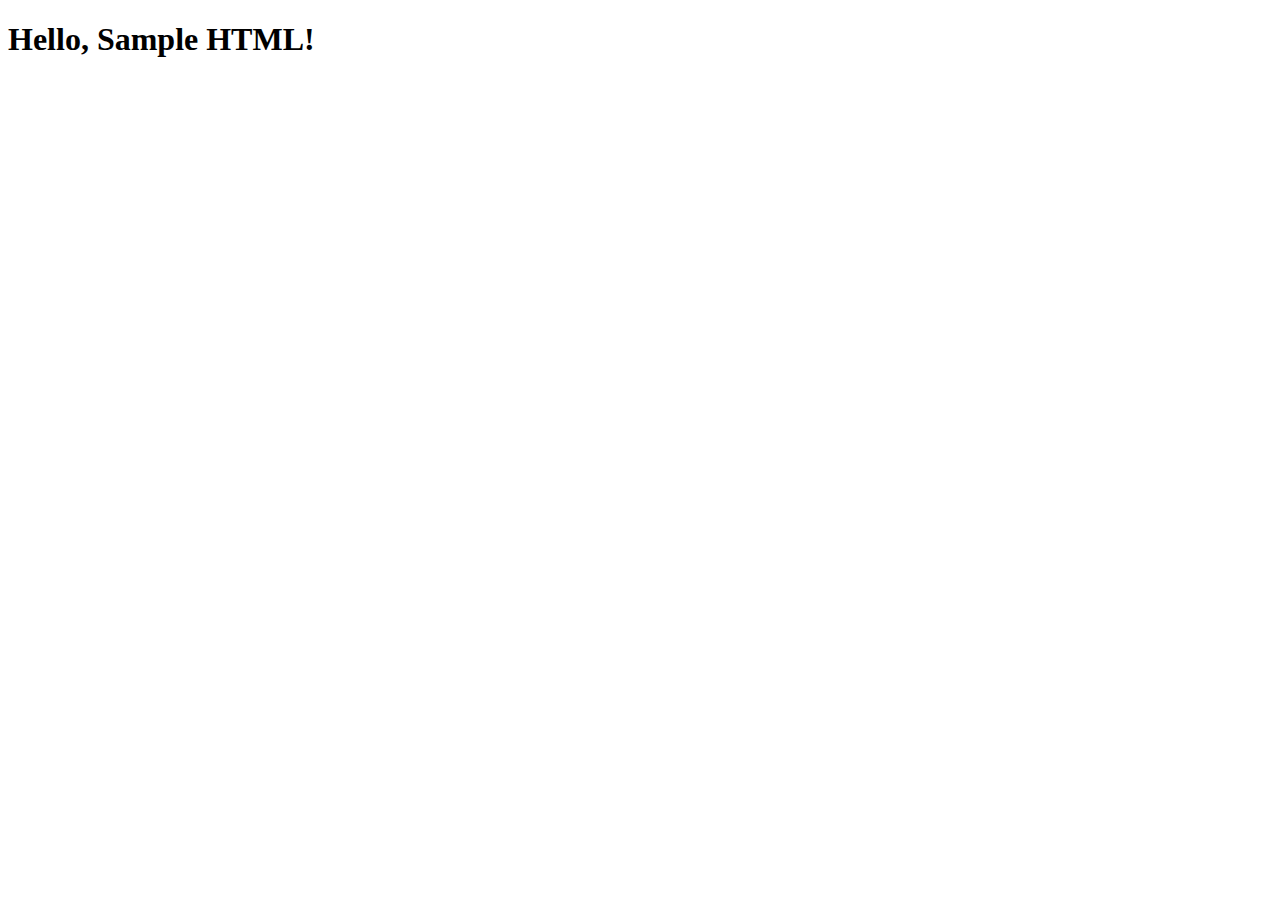
<file: __sample__/index.html>
<!DOCTYPE html>
<html>
  <head>
    <title>sample code</title>
    <link rel="stylesheet" href="styles.css">
  </head>
  <body>
    <h1>Hello, Sample HTML!</h1>
    <script src="main.js"></script>
  </body>
</html>
</file>
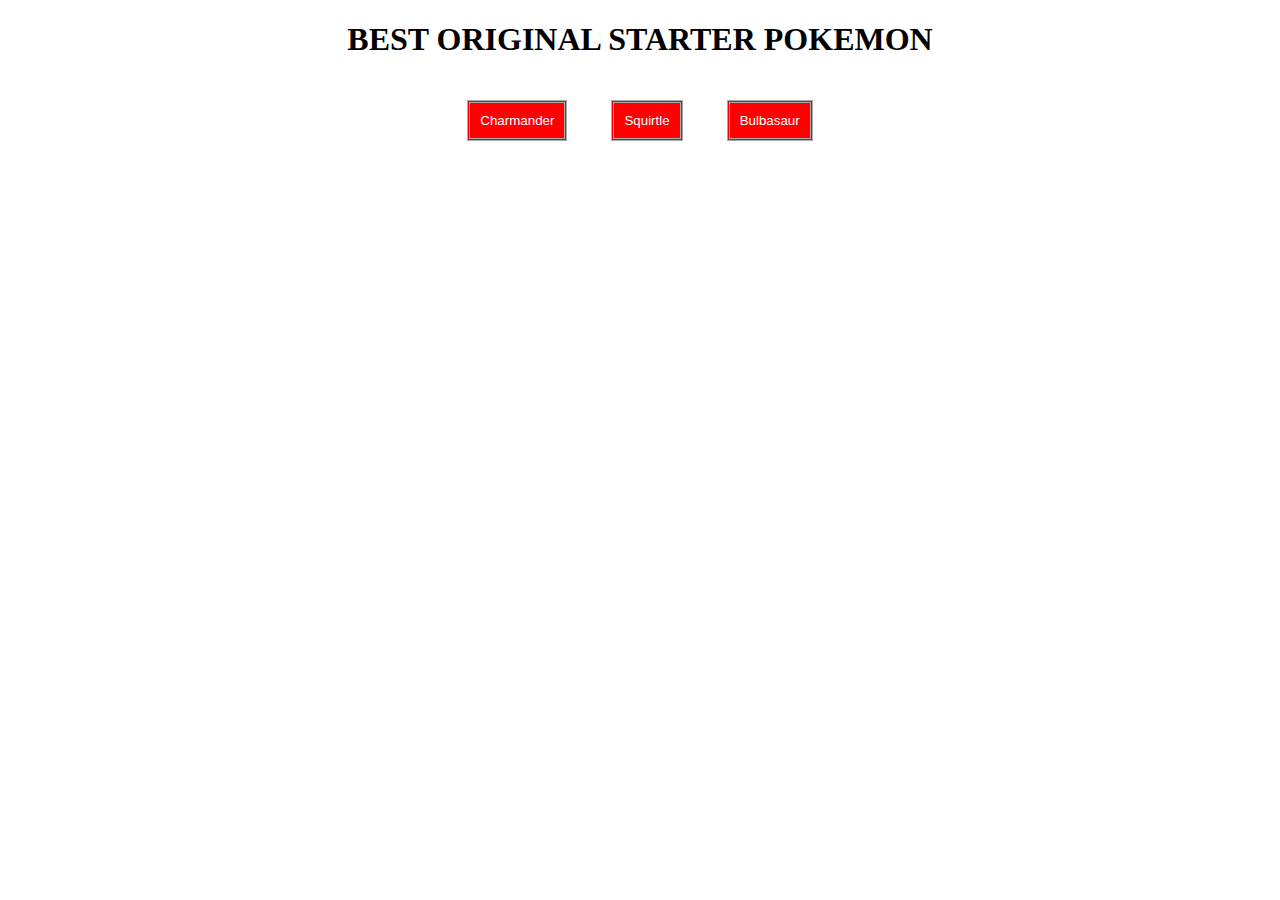
<file: prep-css-box-model/index.html>
<!DOCTYPE html>
<html lang="en">
<head>
  <meta charset="UTF-8">
  <meta name="viewport" content="width=device-width, initial-scale=1.0">
  <title>CSS Box Model</title>
  <link rel="stylesheet" href="style.css">
</head>
<body>
  <h1>BEST ORIGINAL STARTER POKEMON</h1>
  <div>
    <button>Charmander</button>
    <button>Squirtle</button>
    <button>Bulbasaur</button>
  </div>
</body>
</html>
</file>
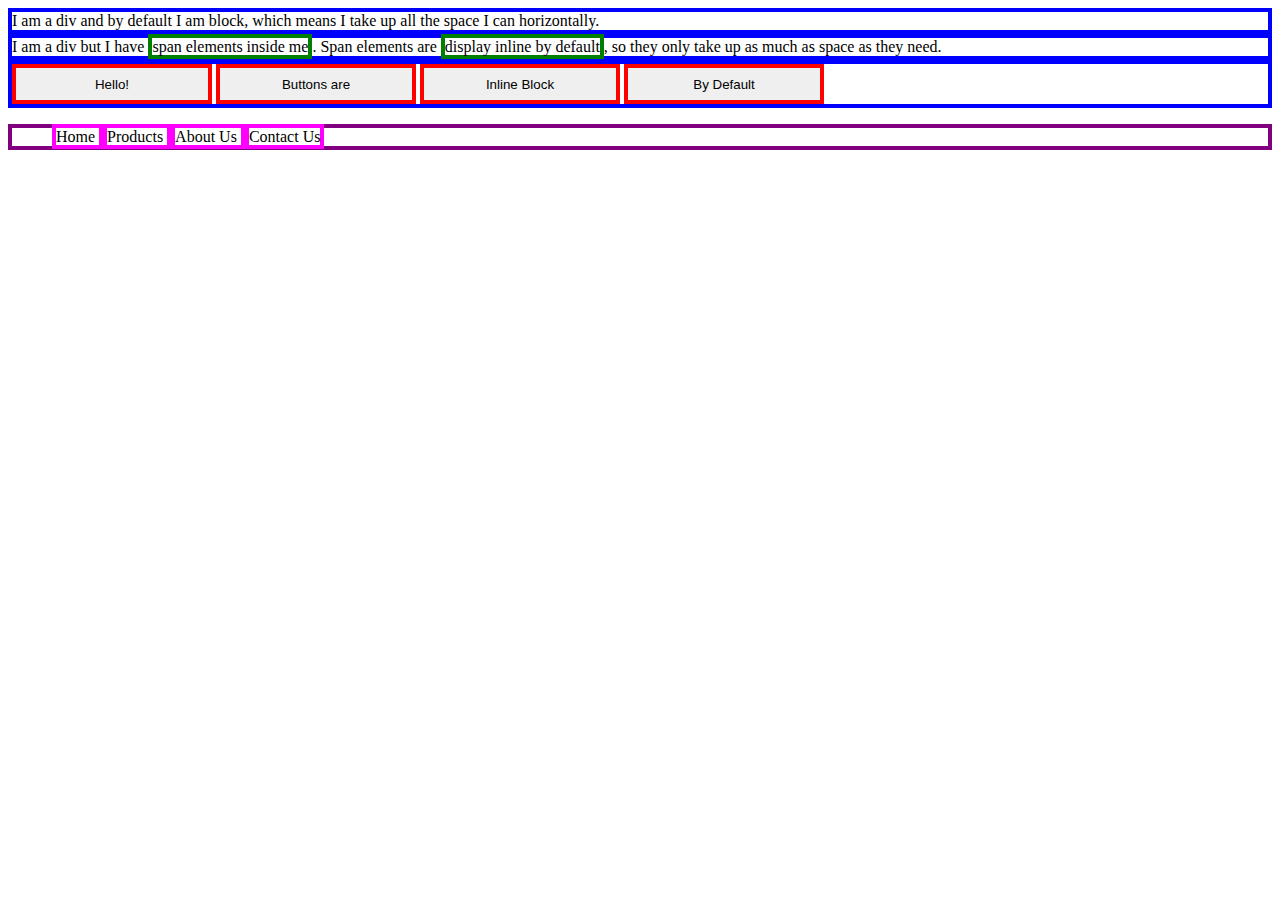
<file: prep-css-display/index.html>
<!DOCTYPE html>
<html lang="en">

<head>
  <meta charset="UTF-8">
  <meta name="viewport" content="width=device-width, initial-scale=1.0">
  <meta http-equiv="X-UA-Compatible" content="ie=edge">
  <title>CSS Display Properties</title>
  <style>
    span {border: 4px solid green}
    div {border: 4px solid blue;
    }
    button
  {border: 4px solid red;
  height: 40px;
  width: 200px;}
    ul {border: 4px solid purple}
    li {border: 4px solid magenta }
    li {display: inline;}

  </style>
</head>

<body>
  <div>I am a div and by default I am block, which means I take up all the space I can horizontally.</div>
  <div>
    I am a div but I have <span>span elements inside me</span>.
    Span elements are <span>display inline by default</span>,
    so they only take up as much as space as they need.
  </div>
  <div>
    <button>Hello!</button>
    <button>Buttons are</button>
    <button>Inline Block</button>
    <button>By Default</button>
  </div>

  <ul>
    <li>
      Home
    </li>
    <li>
      Products
    </li>
    <li>
      About Us
    </li>
    <li>
      Contact Us
    </li>
  </ul>
</body>

</html>
</file>
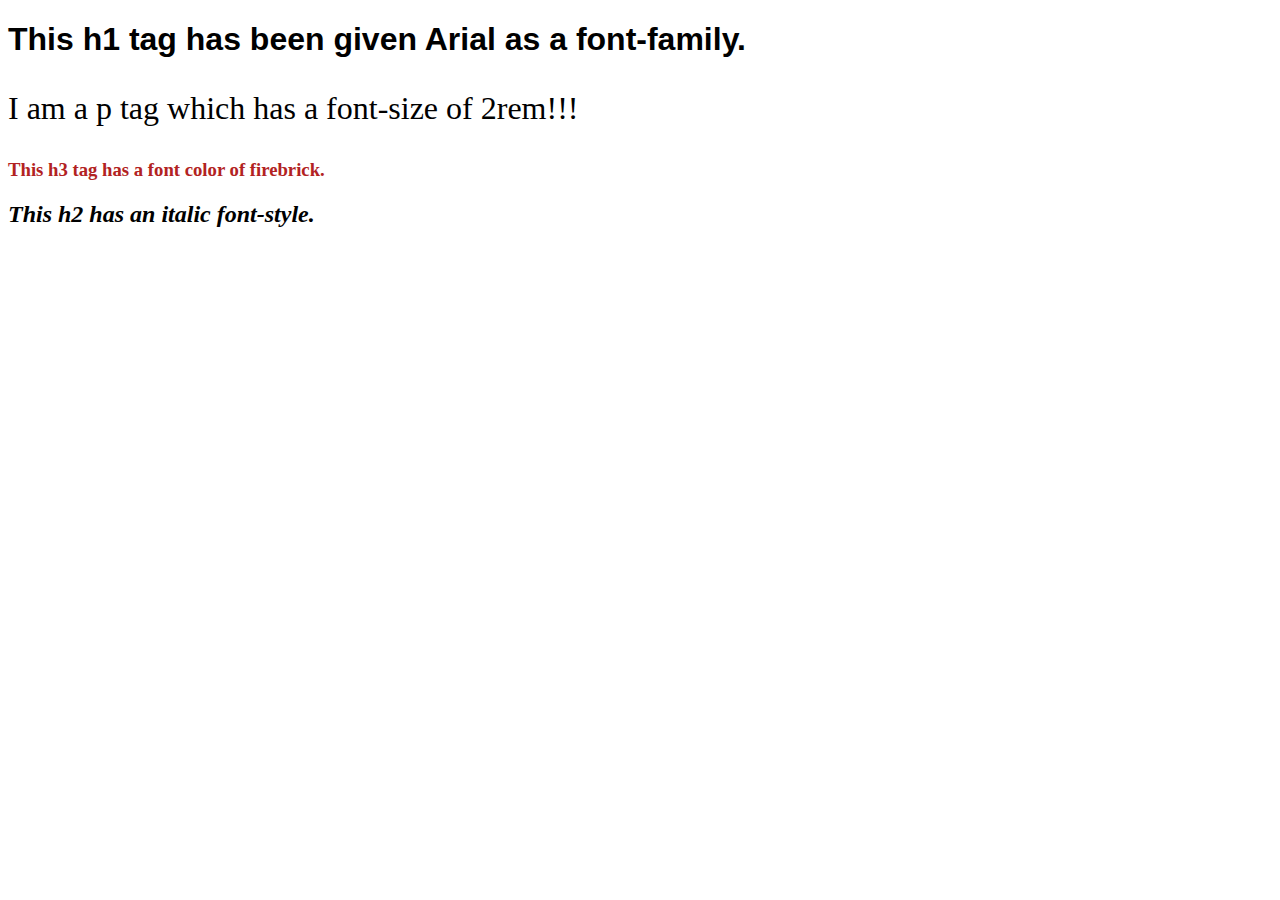
<file: prep-css-syntax/index.html>
<!DOCTYPE html>
<html lang="en">
<head>
  <meta charset="UTF-8">
  <meta name="viewport" content="width=device-width, initial-scale=1.0">
  <title>CSS Syntax</title>
  <style>
    h1 {
      font-family: Arial, Helvetica, sans-serif
    }
    p {
      font-size: 2rem;
    }
    h3 {
      color:firebrick
    }
    h2 {
      font-style: italic;
    }
  </style>
</head>
<body>

  <h1>This h1 tag has been given Arial as a font-family.</h1>
  <p>I am a p tag which has a font-size of 2rem!!!</p>
  <h3>This h3 tag has a font color of firebrick.</h3>
  <h2>This h2 has an italic font-style.</h2>

</body>
</html>
</file>
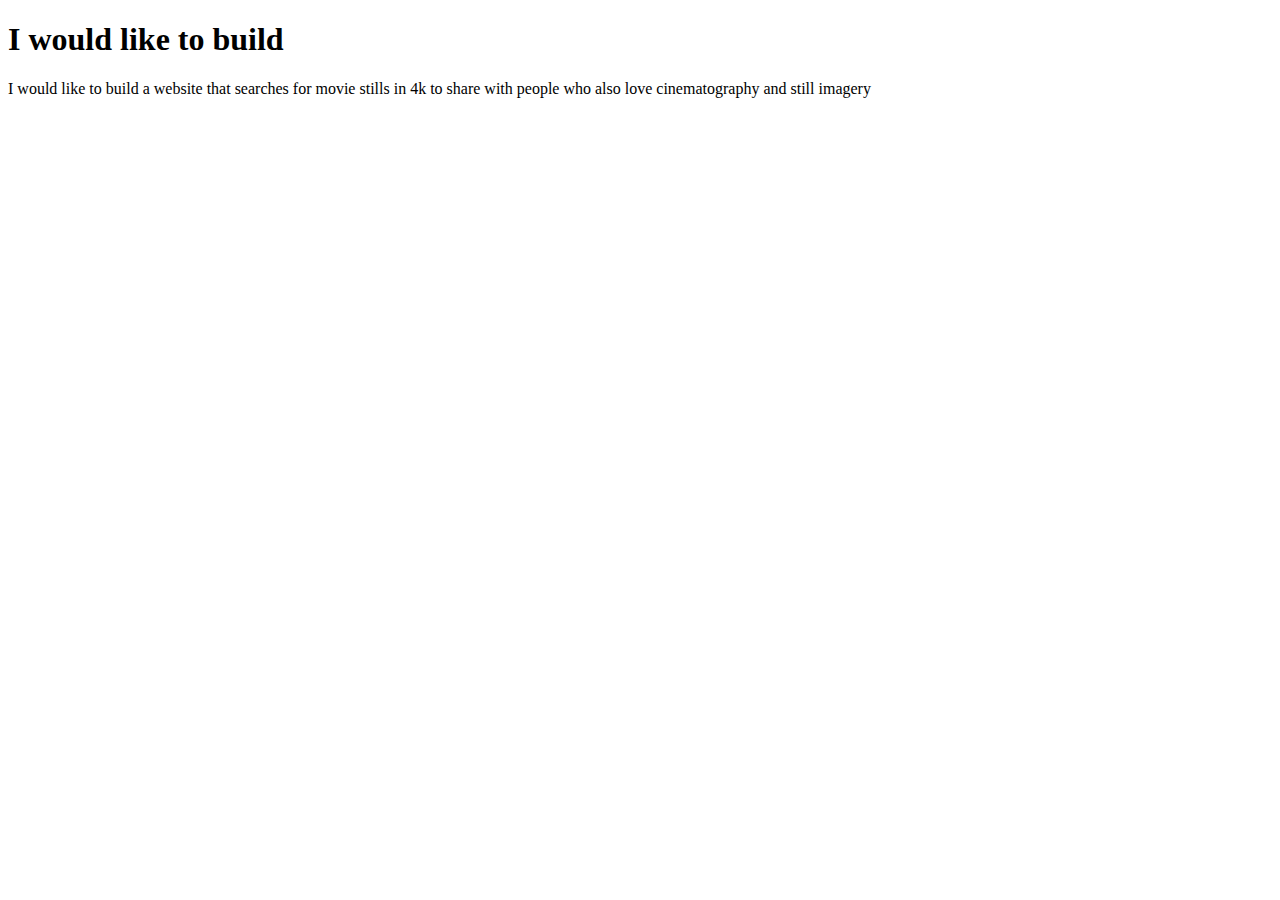
<file: prep-example/index.html>
<!DOCTYPE html>
<html>
<head>
  <title>prep-example</title>
</head>
<body>
  <h1>I would like to build</h1>
  <p>
    <!-- write your app ideas here 👇 -->
    I would like to build a website that searches for movie stills in 4k to share with people who also love cinematography and still imagery


  </p>
</body>
</html>
</file>
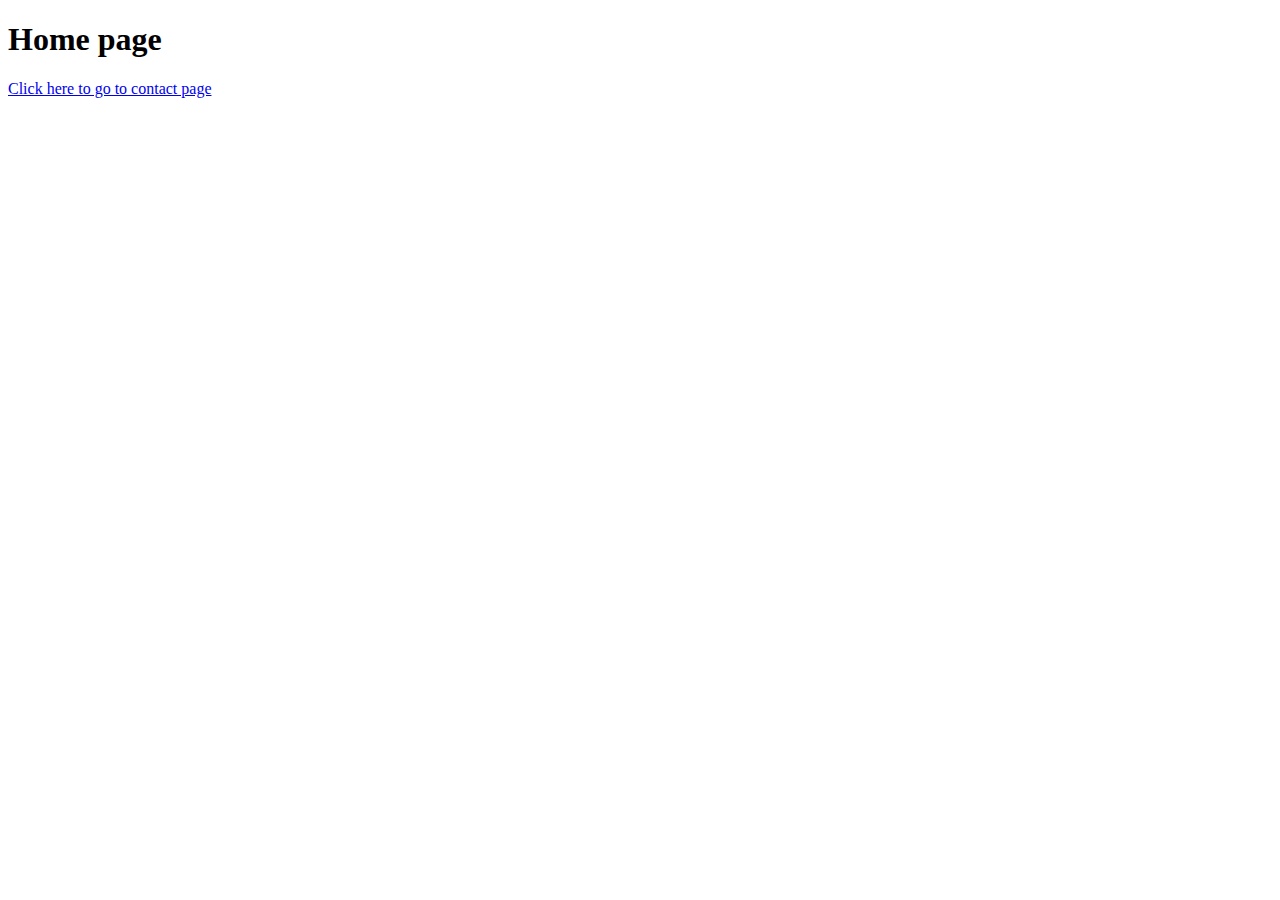
<file: prep-html-links/index.html>
<!DOCTYPE html>
<html lang="en">
<head>
  <meta charset="UTF-8">
  <meta name="viewport" content="width=device-width, initial-scale=1.0">
  <title>Home Page</title>
</head>
<body>
  <h1>Home page</h1>
  <p><a href="../prep-html-links/contact-us/contact-us.html"> Click here to go to contact page</a></p>


</body>
</html>
</file>
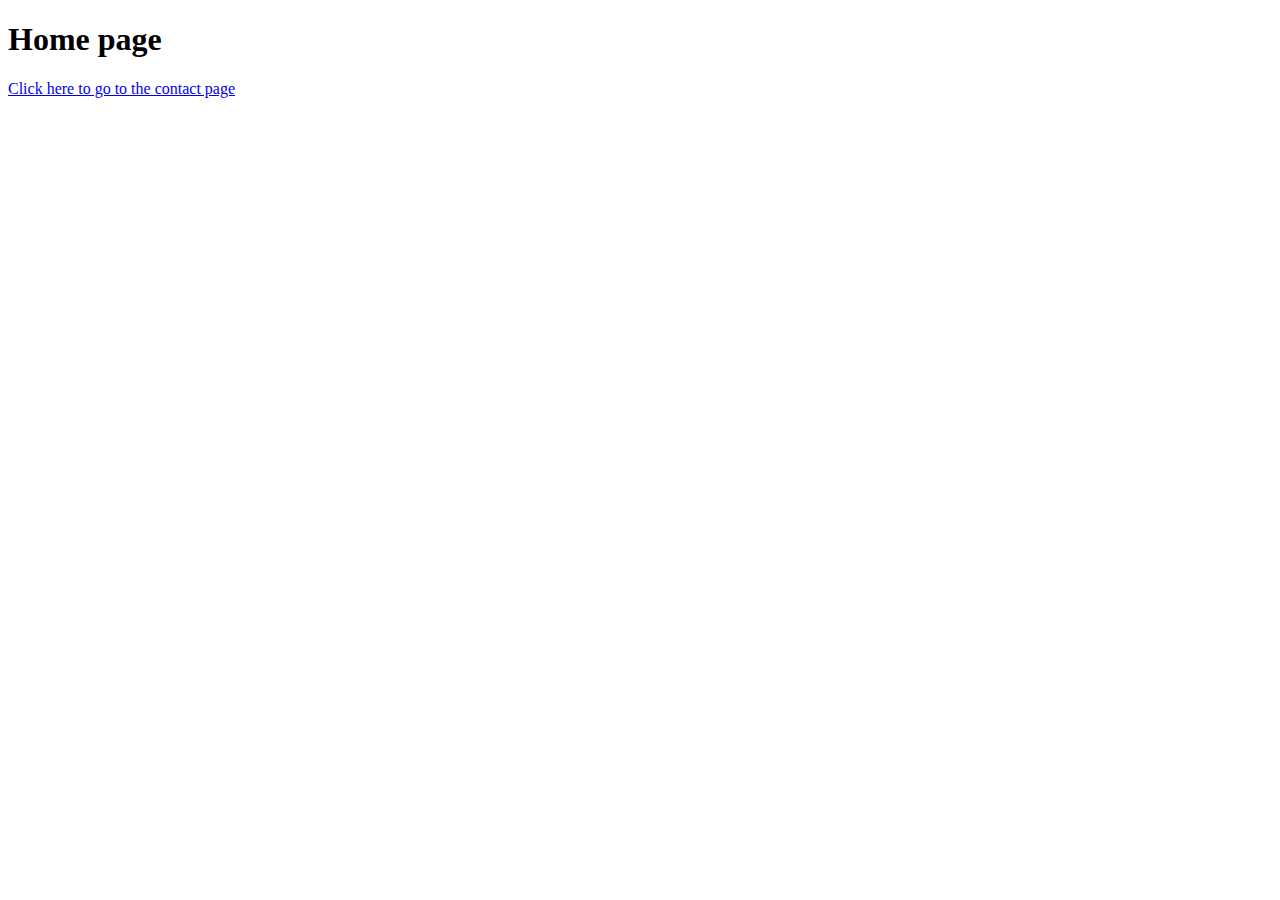
<file: prep-html-links/contact-us/index.html>
<!DOCTYPE html>
<html lang="en">
<head>
  <meta charset="UTF-8">
  <meta name="viewport" content="width=device-width, initial-scale=1.0">
  <title>Home Page</title>
</head>
<body>
  <h1>Home page</h1>
  <a href="contact-us.html">Click here to go to the contact page</a>
</body>
</html>
</file>
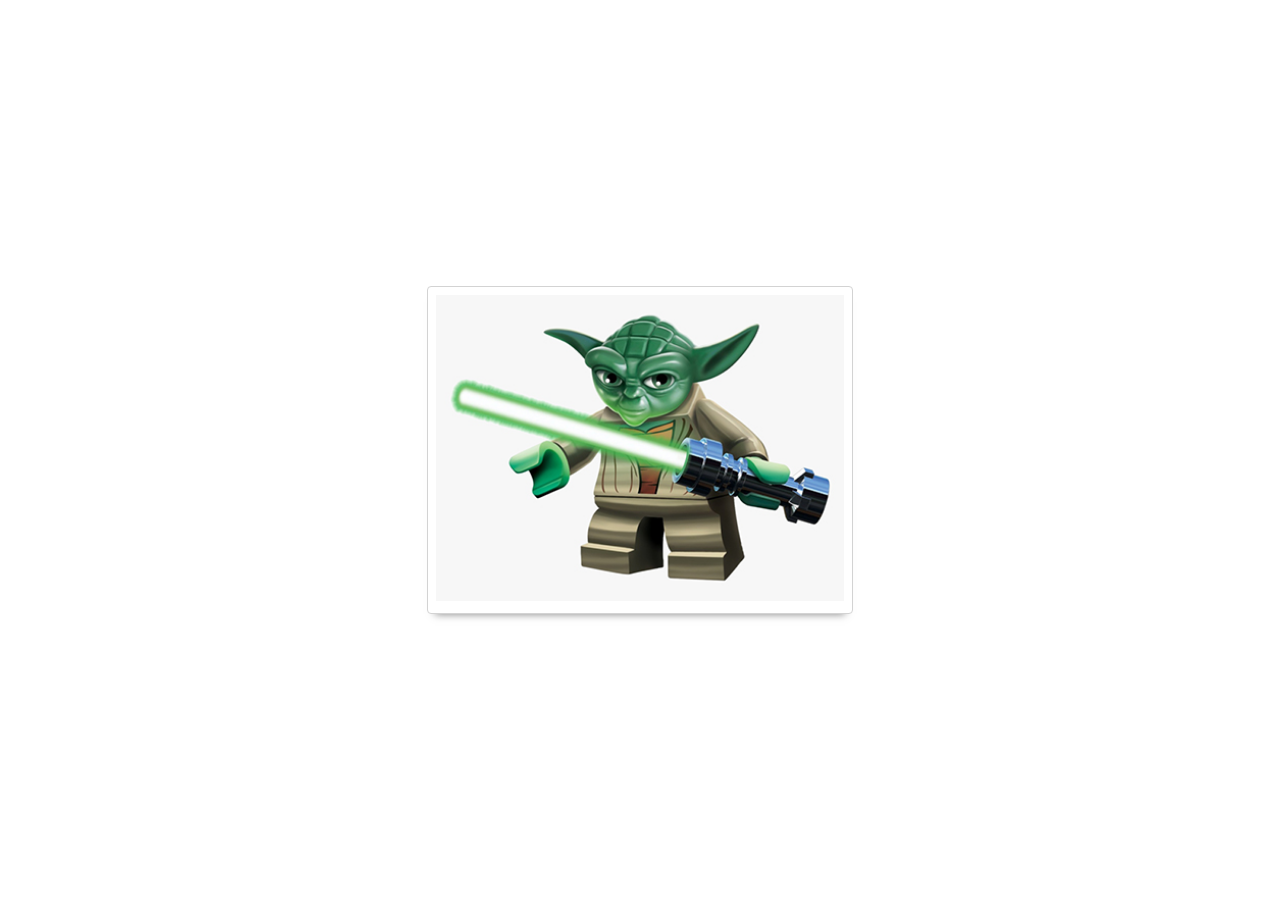
<file: prep-css-flexbox/align-items.html>
<!DOCTYPE html>
<html lang="en">

<head>
  <meta charset="UTF-8">
  <meta name="viewport" content="width=device-width, initial-scale=1.0">
  <meta http-equiv="X-UA-Compatible" content="ie=edge">
  <title>CSS Flexbox - align-items</title>
  <link rel="stylesheet" href="reset.css">
  <link rel="stylesheet" href="starwars.css">
  <style>
    /* your styles here 👇 */
    #card-deck {
      display: flex;
      min-height: 100vh;
    }
    div {
      flex-basis: calc(100% / 3);
      align-items: center;
      justify-content: center;

    }
  </style>
</head>

<body>
  <div id="card-deck">
    <div class="card-wrapper">
      <div class="star-wars-card">
        <img src="images/yoda.jpg" alt="yoda">
      </div>
    </div>
  </div>
</body>

</html>
</file>
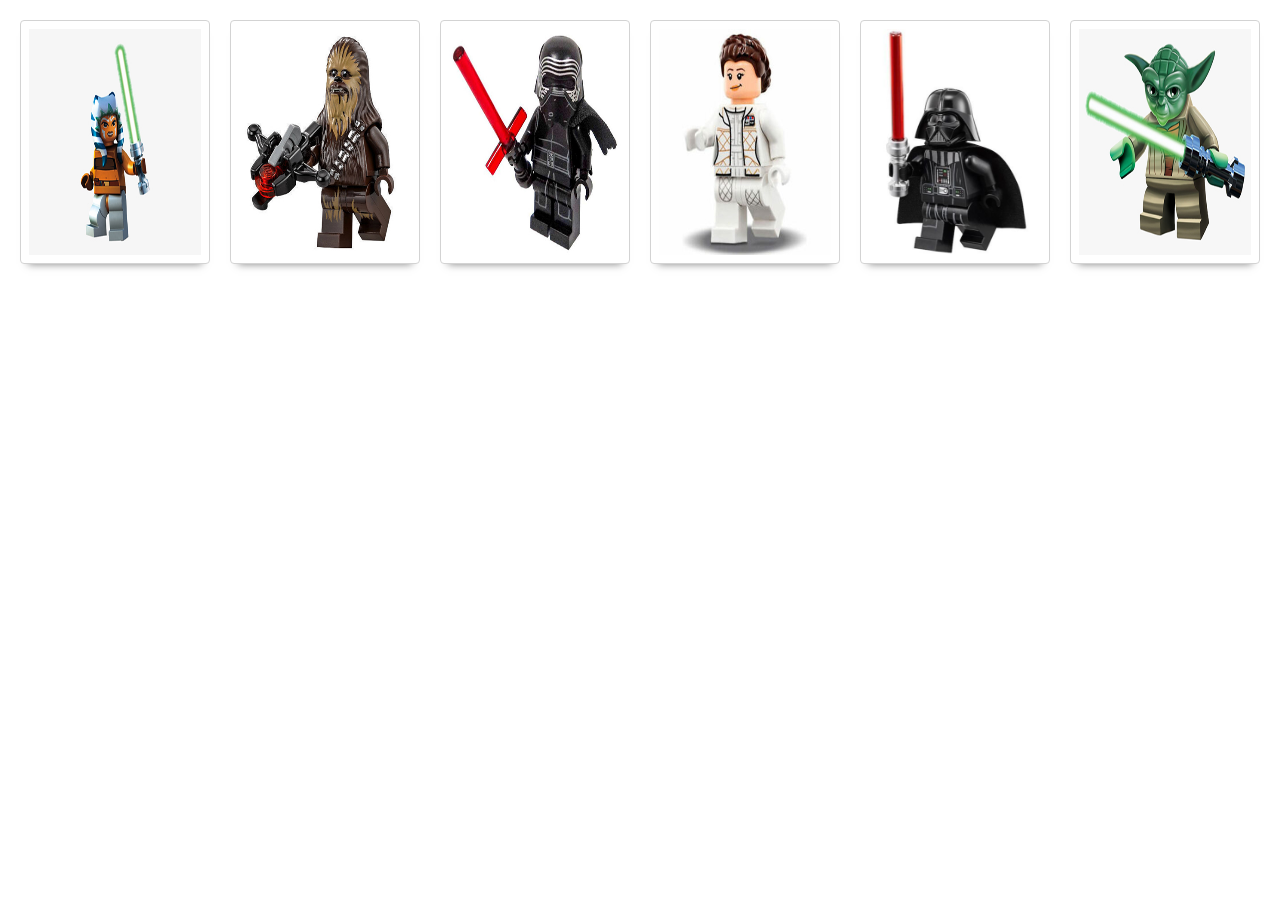
<file: prep-css-flexbox/display-flex.html>
<!DOCTYPE html>
<html lang="en">

<head>
  <meta charset="UTF-8">
  <meta name="viewport" content="width=device-width, initial-scale=1.0">
  <meta http-equiv="X-UA-Compatible" content="ie=edge">
  <title>CSS Flexbox - display: flex</title>
  <link rel="stylesheet" href="reset.css">
  <link rel="stylesheet" href="starwars.css">
  <style>
    /* your styles here 👇 */
    div {
      display:flex;
    }
    #card-deck {
      padding: 10px
    }
    .card-wrapper {
      padding:10px
    }
  </style>
</head>

<body>
  <div id="card-deck">
    <div class="card-wrapper">
      <div class="star-wars-card">
        <img src="images/ahsoka.jpg" alt="Ahsoka">
      </div>
    </div>
    <div class="card-wrapper">
      <div class="star-wars-card">
        <img src="images/chewie.jpg" alt="Chewie">
      </div>
    </div>
    <div class="card-wrapper">
      <div class="star-wars-card">
        <img src="images/kylo.jpg" alt="Kylo">
      </div>
    </div>
    <div class="card-wrapper">
      <div class="star-wars-card">
        <img src="images/leia.jpg" alt="Leia">
      </div>
    </div>
    <div class="card-wrapper">
      <div class="star-wars-card">
        <img src="images/vader.jpg" alt="Vader">
      </div>
    </div>
    <div class="card-wrapper">
      <div class="star-wars-card">
        <img src="images/yoda.jpg" alt="Yoda">
      </div>
    </div>
  </div>
</body>

</html>
</file>
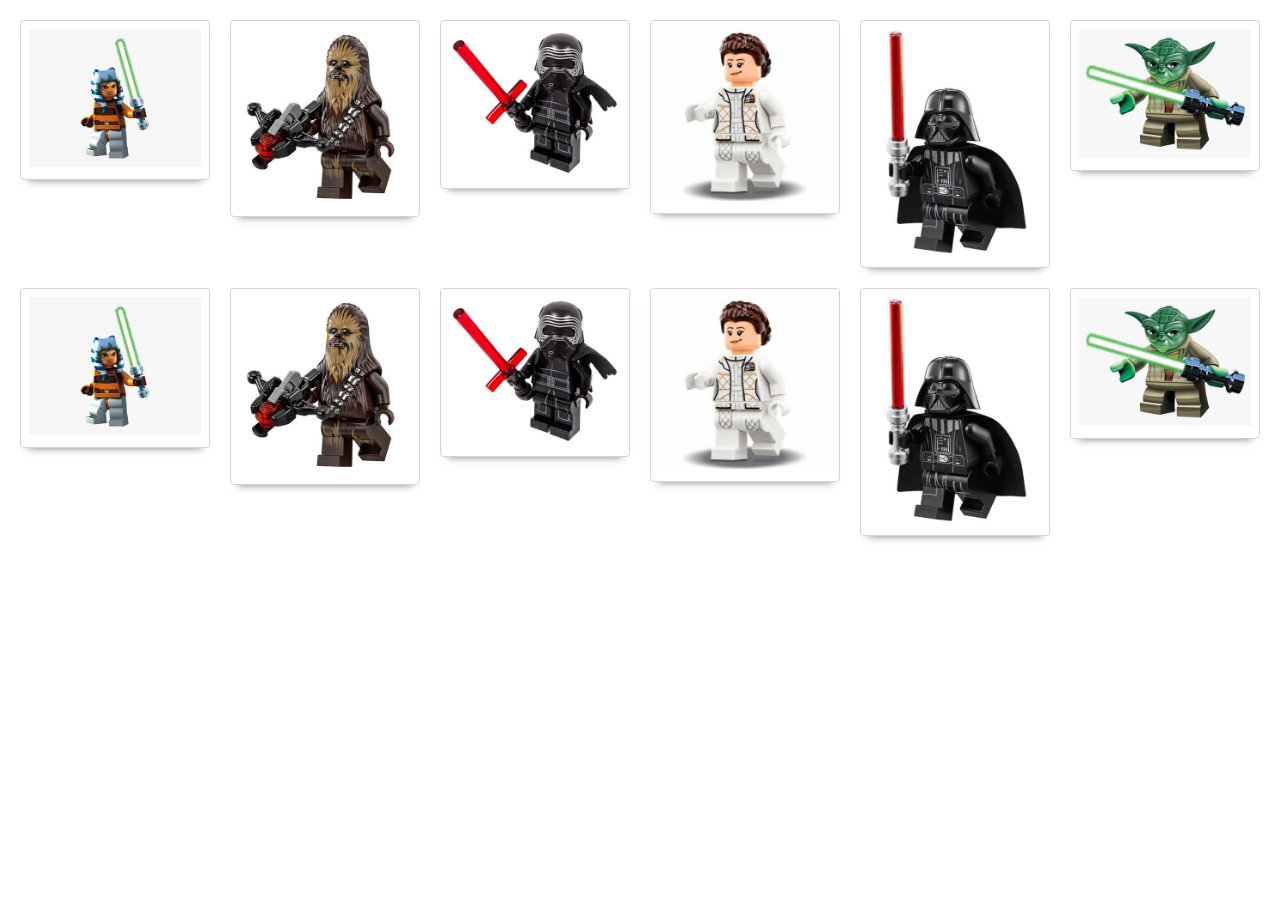
<file: prep-css-flexbox/flex-wrap.html>
<!DOCTYPE html>
<html lang="en">

<head>
  <meta charset="UTF-8">
  <meta name="viewport" content="width=device-width, initial-scale=1.0">
  <meta http-equiv="X-UA-Compatible" content="ie=edge">
  <title>CSS Flexbox - flex-wrap</title>
  <link rel="stylesheet" href="reset.css">
  <link rel="stylesheet" href="starwars.css">
  <style>
    /* your styles here 👇 */
  #card-deck {
    display: flex;
  }
  div {
    flex-wrap: wrap;
    flex-basis:calc(100% / 6)
  }
  #card-deck {
    padding: 10px;
  }
  .card-wrapper {
    padding: 10px
  }

  </style>
</head>

<body>
  <div id="card-deck">
    <div class="card-wrapper">
      <div class="star-wars-card">
        <img src="images/ahsoka.jpg" alt="Ahsoka">
      </div>
    </div>
    <div class="card-wrapper">
      <div class="star-wars-card">
        <img src="images/chewie.jpg" alt="Chewie">
      </div>
    </div>
    <div class="card-wrapper">
      <div class="star-wars-card">
        <img src="images/kylo.jpg" alt="Kylo">
      </div>
    </div>
    <div class="card-wrapper">
      <div class="star-wars-card">
        <img src="images/leia.jpg" alt="Leia">
      </div>
    </div>
    <div class="card-wrapper">
      <div class="star-wars-card">
        <img src="images/vader.jpg" alt="Vader">
      </div>
    </div>
    <div class="card-wrapper">
      <div class="star-wars-card">
        <img src="images/yoda.jpg" alt="Yoda">
      </div>
    </div>
    <div class="card-wrapper">
      <div class="star-wars-card">
        <img src="images/ahsoka.jpg" alt="Ahsoka">
      </div>
    </div>
    <div class="card-wrapper">
      <div class="star-wars-card">
        <img src="images/chewie.jpg" alt="Chewie">
      </div>
    </div>
    <div class="card-wrapper">
      <div class="star-wars-card">
        <img src="images/kylo.jpg" alt="Kylo">
      </div>
    </div>
    <div class="card-wrapper">
      <div class="star-wars-card">
        <img src="images/leia.jpg" alt="Leia">
      </div>
    </div>
    <div class="card-wrapper">
      <div class="star-wars-card">
        <img src="images/vader.jpg" alt="Vader">
      </div>
    </div>
    <div class="card-wrapper">
      <div class="star-wars-card">
        <img src="images/yoda.jpg" alt="Yoda">
      </div>
    </div>
  </div>
</body>

</html>
</file>
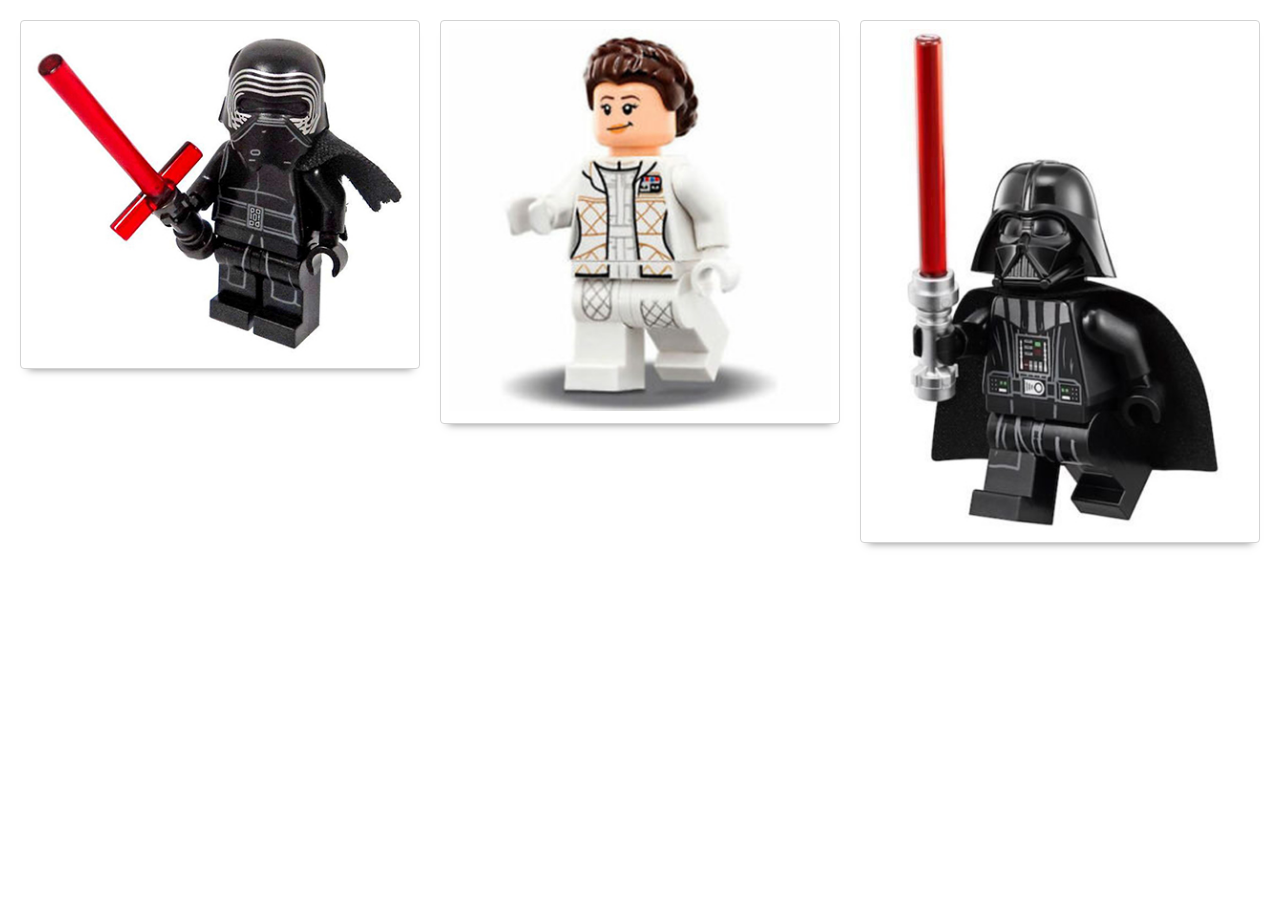
<file: prep-css-flexbox/justify-content.html>
<!DOCTYPE html>
<html lang="en">

<head>
  <meta charset="UTF-8">
  <meta name="viewport" content="width=device-width, initial-scale=1.0">
  <meta http-equiv="X-UA-Compatible" content="ie=edge">
  <title>CSS Flexbox - justify-content</title>
  <link rel="stylesheet" href="reset.css">
  <link rel="stylesheet" href="starwars.css">
  <style>
    /* your styles here 👇 */
    #card-deck {
      display: flex;
      justify-content: center;
    }
    .div {
      flex-basis: 25%
    }
    #card-deck {
      padding: 10px;
    }
    .card-wrapper {
      padding: 10px;
    }
  </style>
</head>

<body>
  <div id="card-deck">
    <div class="card-wrapper">
      <div class="star-wars-card">
        <img src="images/kylo.jpg" alt="Kylo">
      </div>
    </div>
    <div class="card-wrapper">
      <div class="star-wars-card">
        <img src="images/leia.jpg" alt="Leia">
      </div>
    </div>
    <div class="card-wrapper">
      <div class="star-wars-card">
        <img src="images/vader.jpg" alt="Vader">
      </div>
    </div>
  </div>
</body>

</html>
</file>
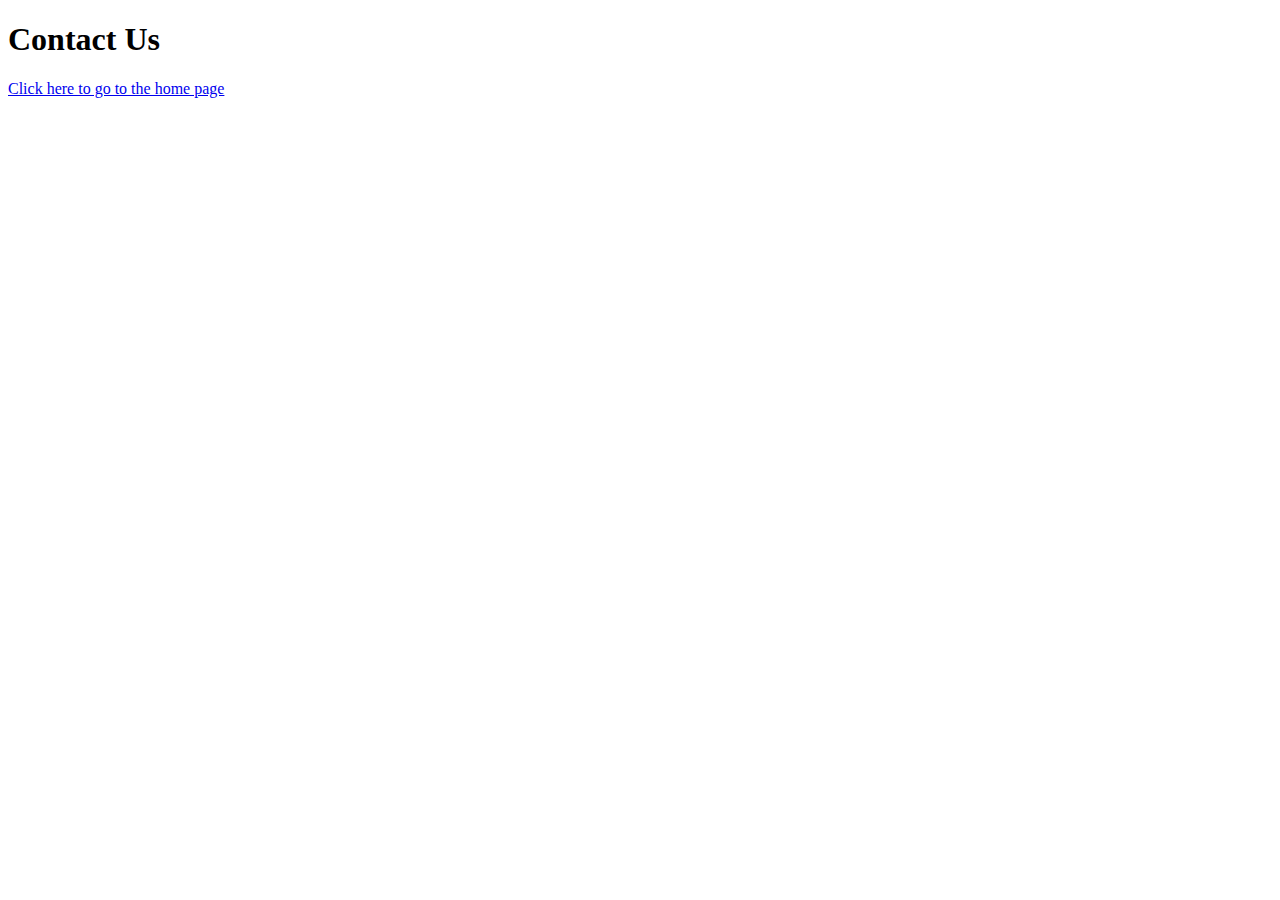
<file: prep-html-links/contact-us/contact-us.html>
<!DOCTYPE html>
<html lang="en">
<head>
  <meta charset="UTF-8">
  <meta name="viewport" content="width=device-width, initial-scale=1.0">
  <title>Contact Us</title>
</head>
<body>
  <h1>Contact Us</h1>
  <p>
    <a href="/prep-html-links/index.html"> Click here to go to the home page</a>
  </p>
</body>
</html>
</file>
<file: __sample__/styles.css>
.example {
  text-align: center;
}
</file>
<file: prep-css-box-model/style.css>
body {
  text-align: center;
}

button {
  background-color: red;
  color: white;
  margin: 20px;
  padding: 10px;
}

/* 👇 YOUR CODE HERE 👇 */
div button {
  border-style: double;
  border-color: darkgray;
  border-width: 3px;
}
</file>
<file: prep-css-flexbox/starwars.css>
.star-wars-card {
  padding: 0.5rem;
  border: 1px solid lightgray;
  border-radius: 0.25rem;
  box-shadow: 0 8px 8px -8px rgb(0 0 0 / 50%);
}

.star-wars-card img {
  width: 100%;
  background-color: lightgray;
}
</file>
